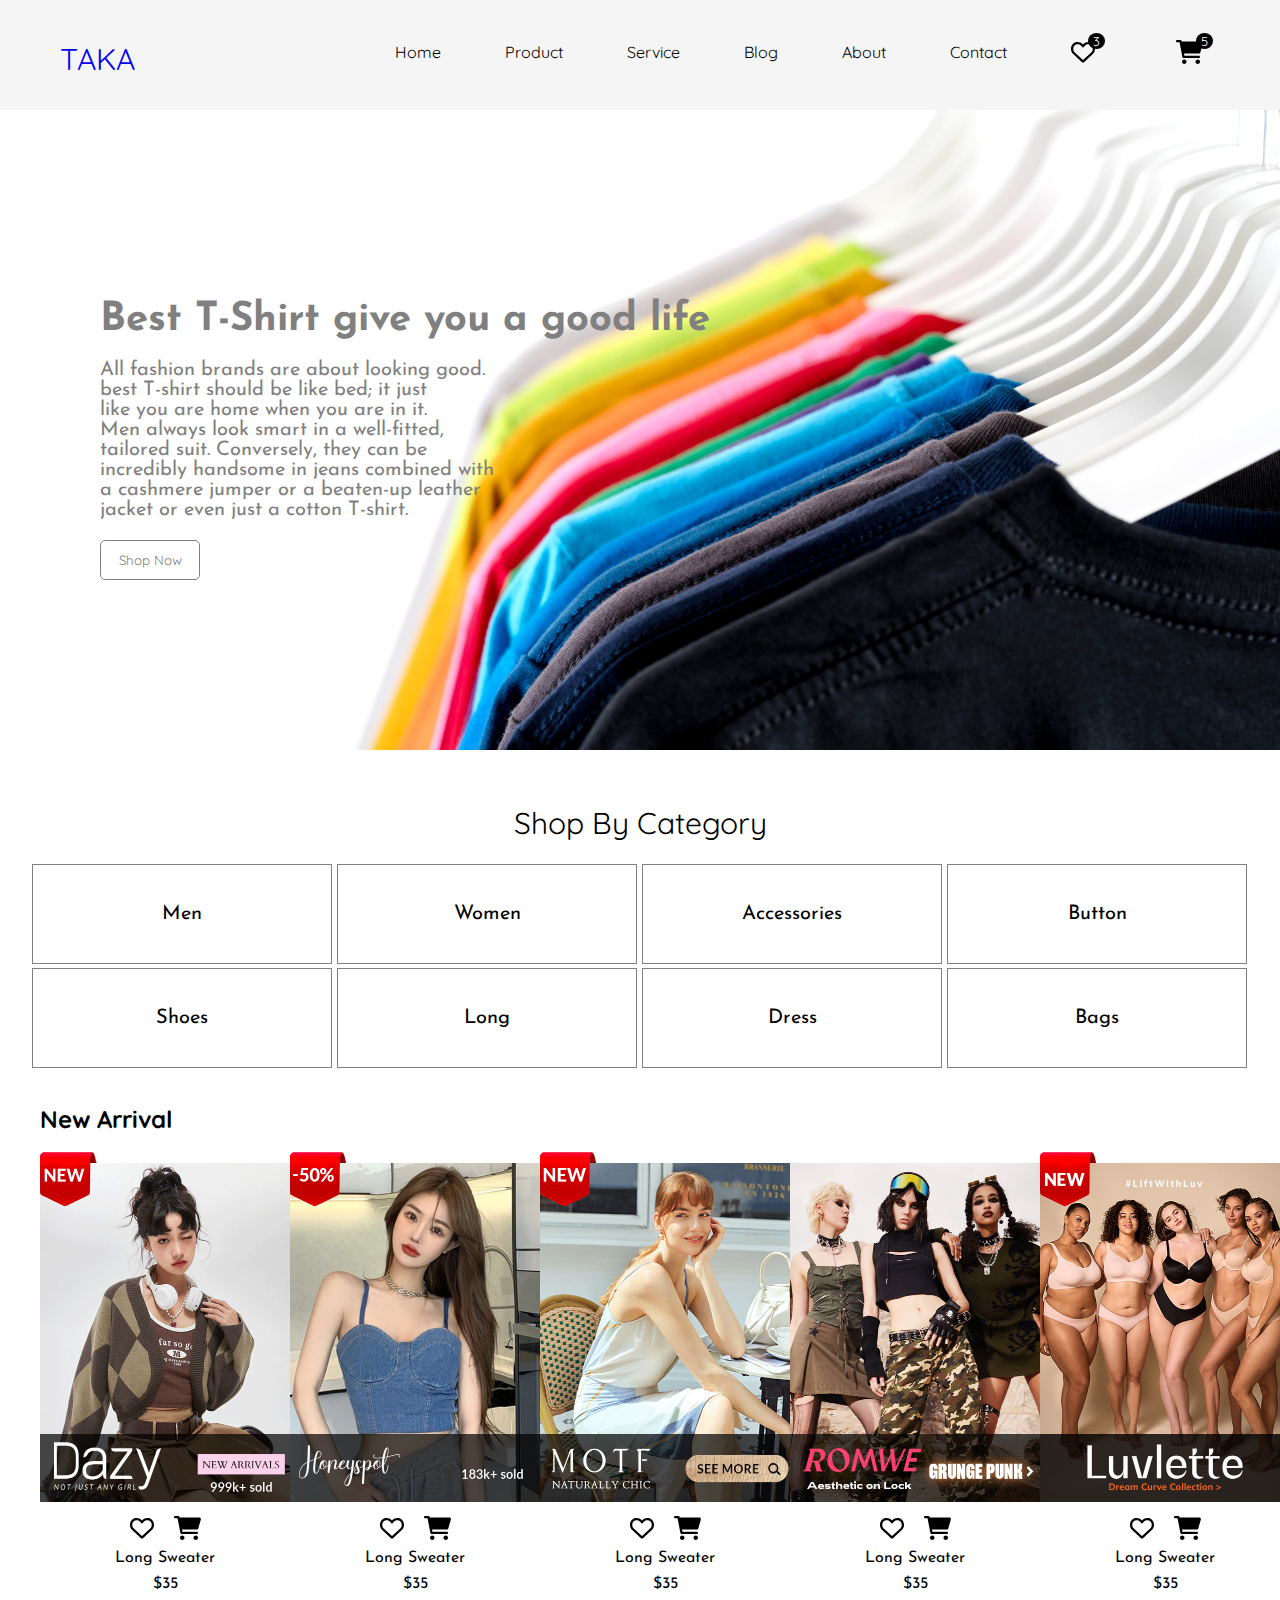
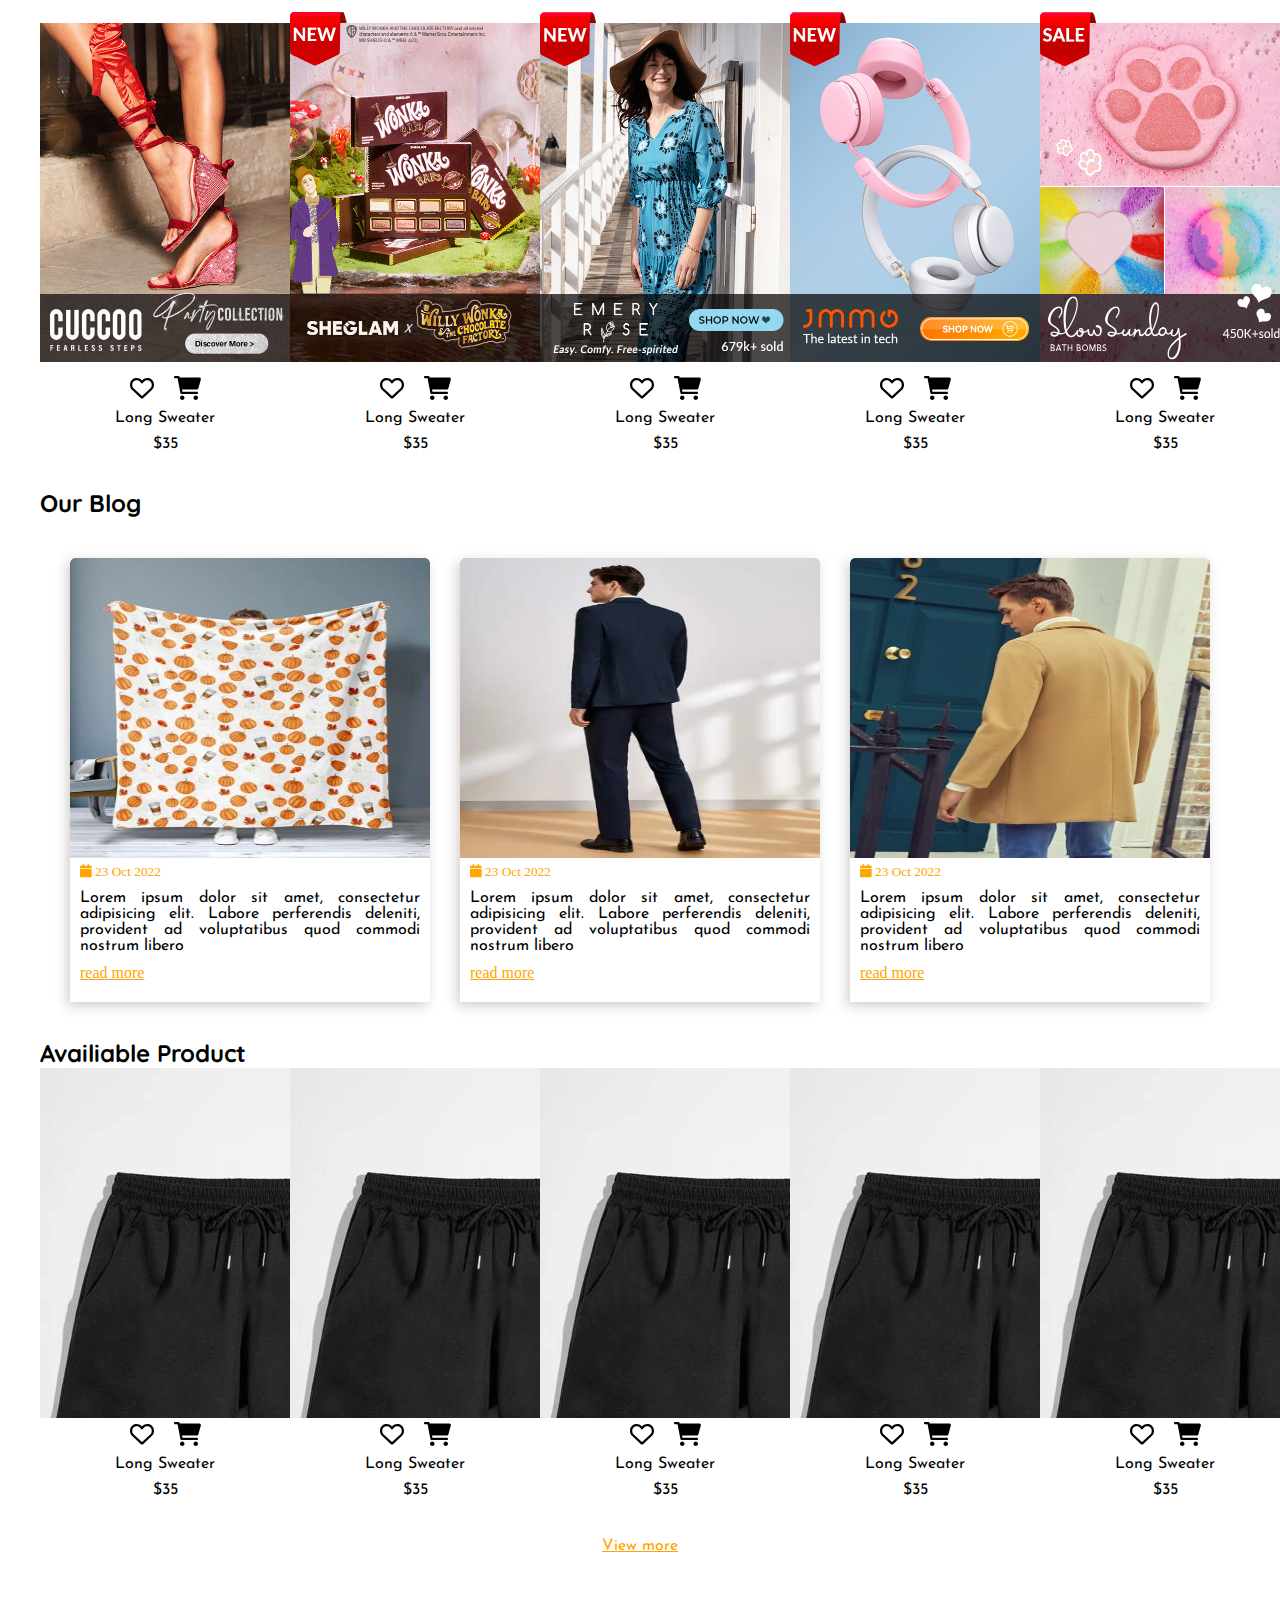
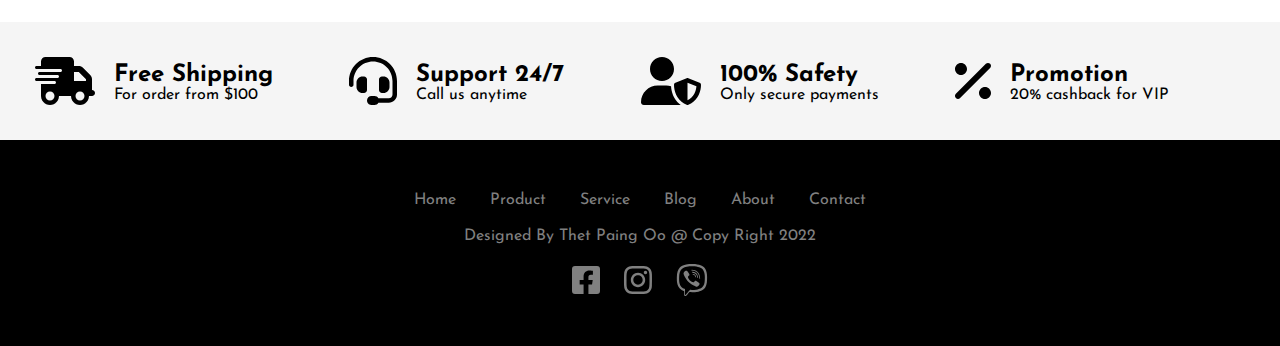
<file: index.html>
<!DOCTYPE html>
<html lang="en">
<head>
    <meta charset="UTF-8">
    <meta http-equiv="X-UA-Compatible" content="IE=edge">
    <meta name="viewport" content="width=device-width, initial-scale=1.0">
    <title>TAKA</title>
    <link rel="icon" href="images/A New Design - Made with PosterMyWall.png">
    <link rel="stylesheet" href="css/style.css">
    <link rel="stylesheet" href="fontawesome/css/all.min.css">
    <script src="fontawesome/js/all.min.js"></script>

    <link rel="preconnect" href="https://fonts.googleapis.com">
    <link rel="preconnect" href="https://fonts.gstatic.com" crossorigin>
    <link href="https://fonts.googleapis.com/css2?family=Quicksand:wght@300&display=swap" rel="stylesheet">
    <link href="https://fonts.googleapis.com/css2?family=Josefin+Sans:wght@100&display=swap" rel="stylesheet">
</head>
<body>
     <nav class="nav_bar">
        <div>
            <a href="index.html" class="logo">TAKA</a>
        </div>
        <ul>
            <li><a href="index.html"class="nav_item">Home</a></li>
            <li><a href="product.html"class="nav_item">Product</a></li>
            <li><a href="service.html"class="nav_item">Service</a></li>
            <li><a href="blog.html"class="nav_item">Blog</a></li>
            <li><a href="about.html"class="nav_item">About</a></li>
            <li><a href="contact.html"class="nav_item">Contact</a></li>
            <li><a href=""class="nav_item"><i class="fa-regular fa-heart fa-xl"></i><span class="icon_noti">3</span></a></li>
            <li><a href=""class="nav_item"><i class="fa-solid fa-cart-shopping fa-xl"></i><span class="icon_noti">5</span></a></li>
        </ul>
     </nav>

     <div>
        <img src="images/pexels-sorapong-chaipanya-4530799.jpg" alt="" class="bunner_img">
        <div class="bunner_text">
            <h1>Best T-Shirt give you a good life</h1><br>
            <p>All fashion brands are about looking good.<br> best T-shirt should be like bed; it just <br> like you are home when you are in it.
            <br>Men always look smart in a well-fitted,<br>tailored suit. Conversely, they can be <br>incredibly handsome in jeans combined with <br>a cashmere jumper or a beaten-up leather <br>jacket or even just a cotton T-shirt.
        </p><br>
        <button class="shop_now">Shop Now</button>
        </div>
     </div>
     <div>
        <p class="header">Shop By Category</p><br>
        <center class="category_center">
            <a href=""><button class="category">Men</button></a>
            <a href=""><button class="category">Women</button></a>
            <a href=""><button class="category">Accessories</button></a>
            <a href=""><button class="category">Button</button></a>
            <a href=""><button class="category">Shoes</button></a>
            <a href=""><button class="category">Long</button></a>
            <a href=""><button class="category">Dress</button></a>
            <a href=""><button class="category">Bags</button></a>
        </center>
     </div><br><br>
     <h2 class="new_arrival_header">New Arrival</h2><br>
     <div class="new_arrival">
        <div class="newarrivalimg">
            <a href="detail.html"><img src="images/pd1.gif" alt=""></a>
            <p><i class="fa-regular fa-heart fa-xl new_arrival_icon"></i><i class="fa-solid fa-cart-shopping fa-xl"></i></p>
            <p class="pd_name">Long Sweater</p>
            <p class="pd_price">$35</p>
        </div>
        <div class="newarrivalimg">
            <a href="detail.html"><img src="images/pd3.jpeg" alt=""></a>
            <p><i class="fa-regular fa-heart fa-xl new_arrival_icon"></i><i class="fa-solid fa-cart-shopping fa-xl"></i></p>
            <p class="pd_name">Long Sweater</p>
            <p class="pd_price">$35</p>
        </div>
        <div class="newarrivalimg">
            <a href="detail.html"><img src="images/pd4.gif" alt=""></a>
            <p><i class="fa-regular fa-heart fa-xl new_arrival_icon"></i><i class="fa-solid fa-cart-shopping fa-xl"></i></p>
            <p class="pd_name">Long Sweater</p>
            <p class="pd_price">$35</p>
        </div>
        <div class="newarrivalimg">
            <a href="detail.html"><img src="images/pd5.png" alt=""></a>
            <p><i class="fa-regular fa-heart fa-xl new_arrival_icon"></i><i class="fa-solid fa-cart-shopping fa-xl"></i></p>
            <p class="pd_name">Long Sweater</p>
            <p class="pd_price">$35</p>
        </div>
        <div class="newarrivalimg">
            <a href="detail.html"><img src="images/pd6.jpeg" alt=""></a>
            <p><i class="fa-regular fa-heart fa-xl new_arrival_icon"></i><i class="fa-solid fa-cart-shopping fa-xl"></i></p>
            <p class="pd_name">Long Sweater</p>
            <p class="pd_price">$35</p>
        </div>
        <div class="newarrivalimg">
            <a href="detail.html"><img src="images/pd7.gif" alt=""></a>
            <p><i class="fa-regular fa-heart fa-xl new_arrival_icon"></i><i class="fa-solid fa-cart-shopping fa-xl"></i></p>
            <p class="pd_name">Long Sweater</p>
            <p class="pd_price">$35</p>
        </div>
        <div class="newarrivalimg">
            <a href="detail.html"><img src="images/pd8.gif" alt=""></a>
            <p><i class="fa-regular fa-heart fa-xl new_arrival_icon"></i><i class="fa-solid fa-cart-shopping fa-xl"></i></p>
            <p class="pd_name">Long Sweater</p>
            <p class="pd_price">$35</p>
        </div>
        <div class="newarrivalimg">
            <a href="detail.html"><img src="images/pd9.gif" alt=""></a>
            <p><i class="fa-regular fa-heart fa-xl new_arrival_icon"></i><i class="fa-solid fa-cart-shopping fa-xl"></i></p>
            <p class="pd_name">Long Sweater</p>
            <p class="pd_price">$35</p>
        </div>
        <div class="newarrivalimg">
            <a href="detail.html"><img src="images/pd10.jpeg" alt=""></a>
            <p><i class="fa-regular fa-heart fa-xl new_arrival_icon"></i><i class="fa-solid fa-cart-shopping fa-xl"></i></p>
            <p class="pd_name">Long Sweater</p>
            <p class="pd_price">$35</p>
        </div>
        <div class="newarrivalimg">
            <a href="detail.html"><img src="images/pd11.jpeg" alt=""></a>
            <p><i class="fa-regular fa-heart fa-xl new_arrival_icon"></i><i class="fa-solid fa-cart-shopping fa-xl"></i></p>
            <p class="pd_name">Long Sweater</p>
            <p class="pd_price">$35</p>
        </div>
        
     </div>
     <br>
     <br>
     
     <h2 class="new_arrival_header">Our Blog</h2>
     <div class="blog">
        <div>
            <a href="" class="blog_img_zoom"><img src="images/ob1.webp" alt="" class="ob_img"></a>
            <small class="blog_date"><i class="fa-solid fa-calendar"></i> 23 Oct 2022</small>
            <p class="blog_text">Lorem ipsum dolor sit amet, consectetur adipisicing elit. Labore perferendis deleniti, provident ad voluptatibus quod commodi nostrum libero</p>
            <p>
                <a href="" class="readmore">read more</a>
            </p>
        </div>
        <div>
            <a href="" class="blog_img_zoom"><img src="images/ob2.webp" alt="" class="ob_img"></a>
            <small class="blog_date"><i class="fa-solid fa-calendar"></i> 23 Oct 2022</small>
            <p class="blog_text">Lorem ipsum dolor sit amet, consectetur adipisicing elit. Labore perferendis deleniti, provident ad voluptatibus quod commodi nostrum libero</p>
            <p>
                <a href="" class="readmore">read more</a>
            </p>
        </div>
        <div>
            <a href="" class="blog_img_zoom"><img src="images/ob3.webp" alt="" class="ob_img"></a>
            <small class="blog_date"><i class="fa-solid fa-calendar"></i> 23 Oct 2022</small>
            <p class="blog_text">Lorem ipsum dolor sit amet, consectetur adipisicing elit. Labore perferendis deleniti, provident ad voluptatibus quod commodi nostrum libero</p>
            <p>
                <a href="" class="readmore">read more</a>
            </p>
        </div>
     </div>
     <br><br>

     <h2 class="new_arrival_header">Availiable Product</h2>
     <div class="new_arrival">
        <div class="newarrivalimg">
            <a href="detail.html" class="available_image"></a>
            <p><i class="fa-regular fa-heart fa-xl new_arrival_icon"></i><i class="fa-solid fa-cart-shopping fa-xl"></i></p>
            <p class="pd_name">Long Sweater</p>
            <p class="pd_price">$35</p>
        </div>
        <div class="newarrivalimg">
            <a href="detail.html" class="available_image"></a>
            <p><i class="fa-regular fa-heart fa-xl new_arrival_icon"></i><i class="fa-solid fa-cart-shopping fa-xl"></i></p>
            <p class="pd_name">Long Sweater</p>
            <p class="pd_price">$35</p>
        </div>
        <div class="newarrivalimg">
            <a href="detail.html" class="available_image"></a>
            <p><i class="fa-regular fa-heart fa-xl new_arrival_icon"></i><i class="fa-solid fa-cart-shopping fa-xl"></i></p>
            <p class="pd_name">Long Sweater</p>
            <p class="pd_price">$35</p>
        </div>
        <div class="newarrivalimg">
            <a href="detail.html" class="available_image"></a>
            <p><i class="fa-regular fa-heart fa-xl new_arrival_icon"></i><i class="fa-solid fa-cart-shopping fa-xl"></i></p>
            <p class="pd_name">Long Sweater</p>
            <p class="pd_price">$35</p>
        </div>
        <div class="newarrivalimg">
            <a href="detail.html" class="available_image"></a>
            <p><i class="fa-regular fa-heart fa-xl new_arrival_icon"></i><i class="fa-solid fa-cart-shopping fa-xl"></i></p>
            <p class="pd_name">Long Sweater</p>
            <p class="pd_price">$35</p>
        </div><br>
     </div>
     <div style="text-align: center;">
        <a href="" class="view_more">View more</a>
     </div><br>

     <div class="support">
        <div>
            <i class="fa-solid fa-truck-fast fa-3x"></i>
            <p><b>Free Shipping</b><br> For order from $100</p>
        </div>
        <div>
            <i class="fa-solid fa-headset fa-3x"></i>
            <p><b>Support 24/7</b><br> Call us anytime</p>
        </div>
        <div>
            <i class="fa-solid fa-user-shield fa-3x"></i>
            <p><b>100% Safety</b><br> Only secure payments</p>
        </div>
        <div>
            <i class="fa-solid fa-percent fa-3x"></i>
            <p><b>Promotion</b><br> 20% cashback for VIP</p>
        </div>
     </div>
     <footer class="footer">
        <center>
            <a href="" class="footer_nav">Home</a>
            <a href="" class="footer_nav">Product</a>
            <a href="" class="footer_nav">Service</a>
            <a href="" class="footer_nav">Blog</a>
            <a href="" class="footer_nav">About</a>
            <a href="" class="footer_nav">Contact</a>
            <p class="designed_by">Designed By Thet Paing Oo @ Copy Right 2022</p>
            <a href="" class="footer_icon"><i class="fa-brands fa-square-facebook fa-2x"></i></a>
            <a href="" class="footer_icon"><i class="fa-brands fa-instagram fa-2x"></i></a>
            <a href="" class="footer_icon"><i class="fa-brands fa-viber fa-2x"></i></a>
         </center>
     </footer>
    
</body>
</html>
</file>
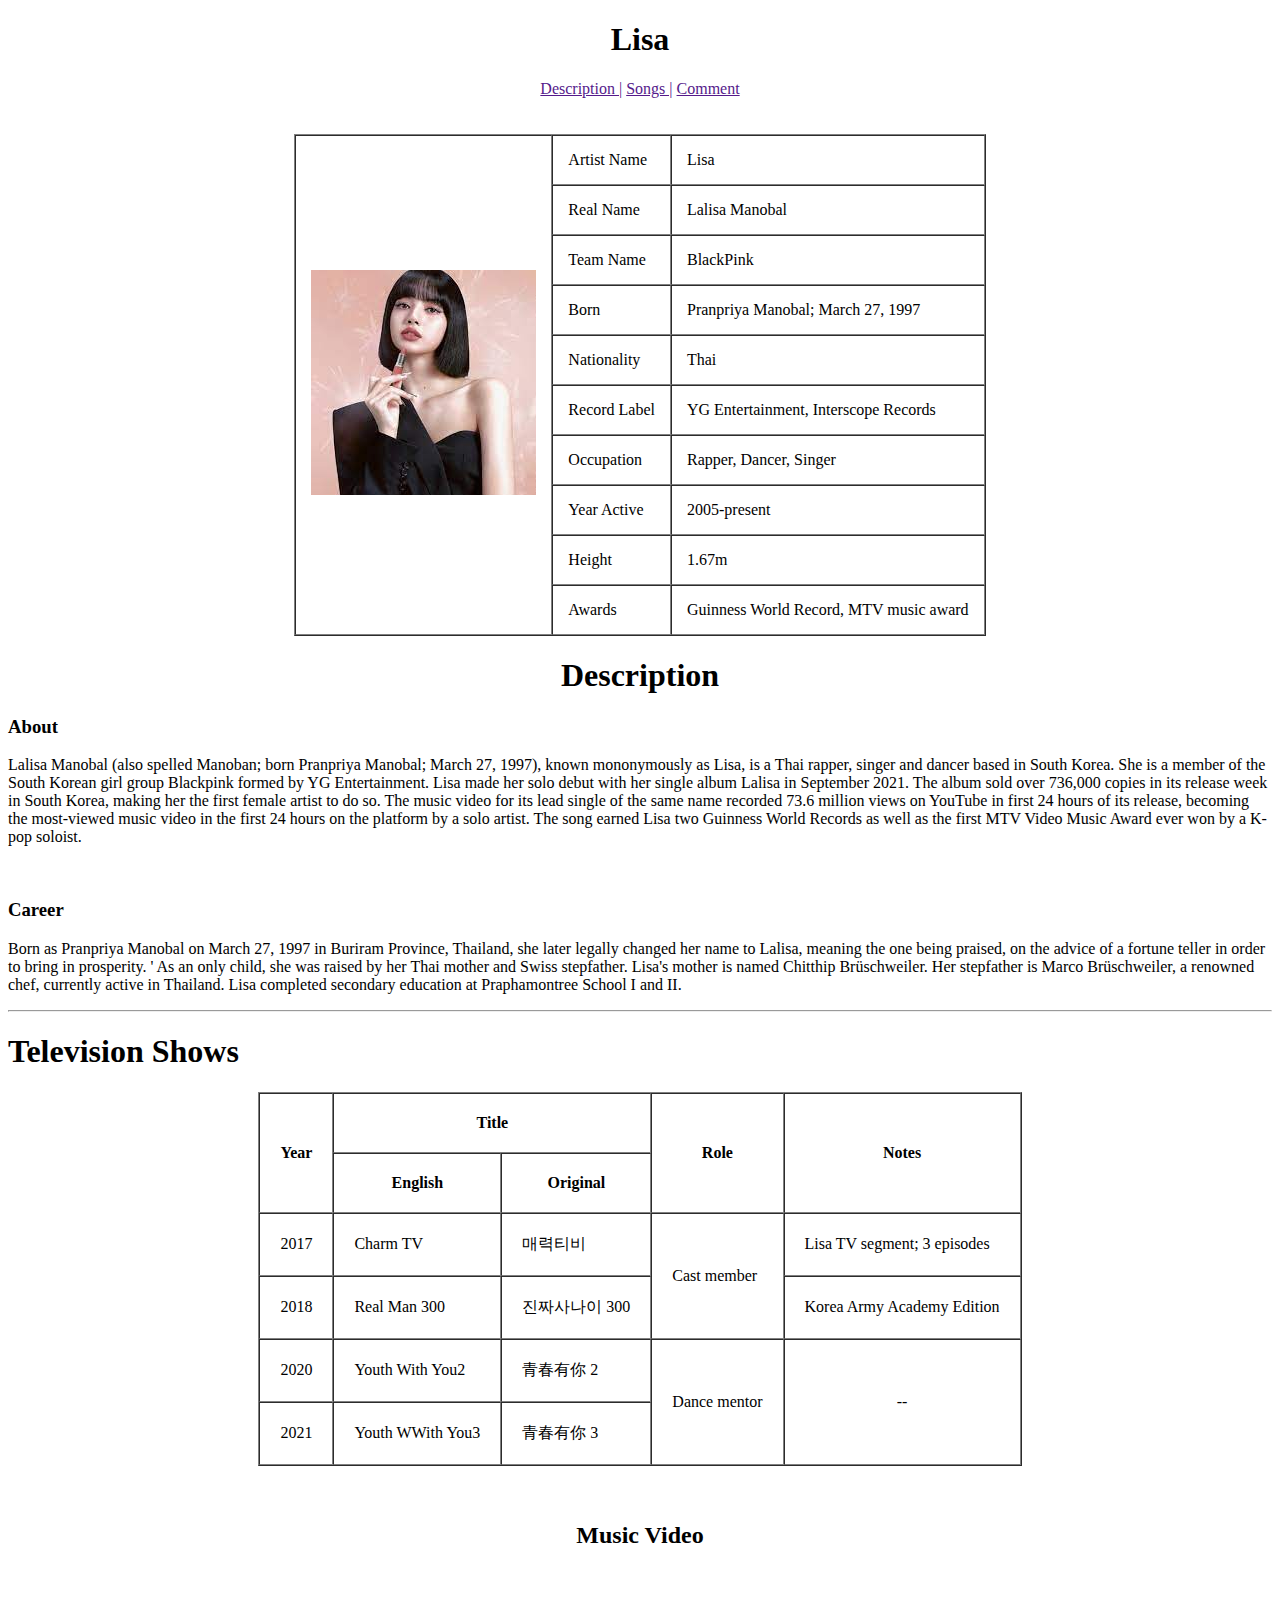
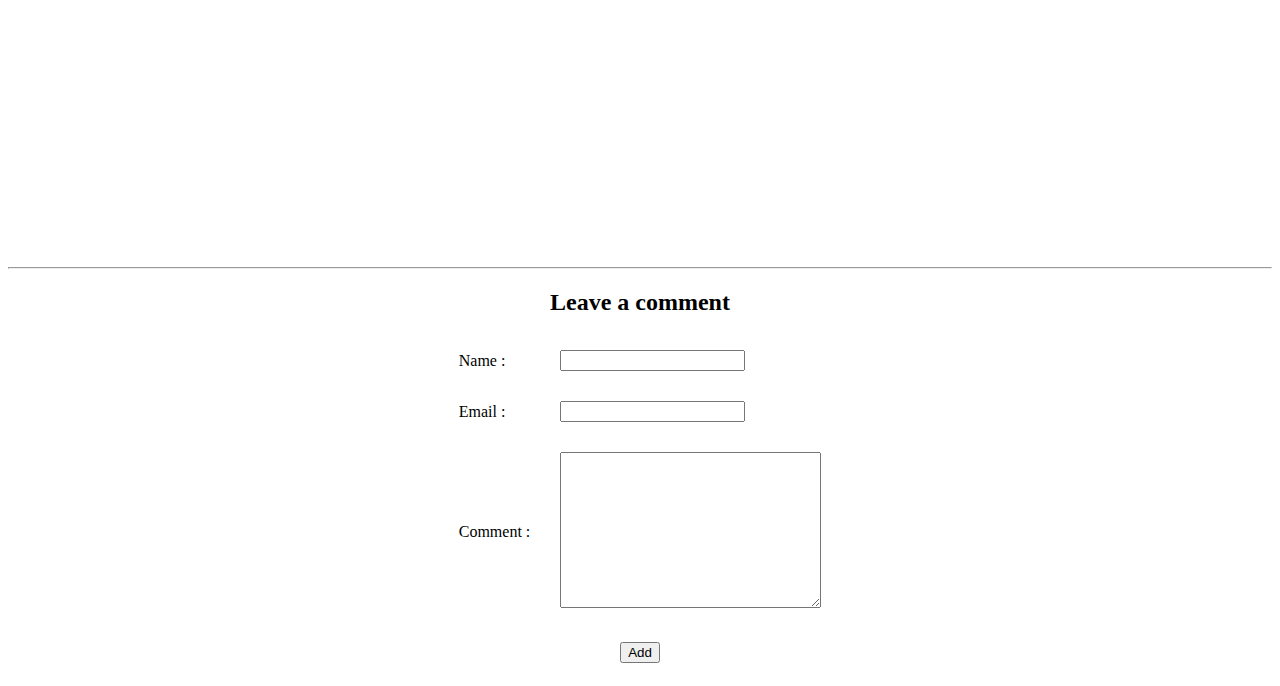
<file: IDOL/index.html>
<!DOCTYPE html>
<html lang="en">
<head>
    <meta charset="UTF-8">
    <meta http-equiv="X-UA-Compatible" content="IE=edge">
    <meta name="viewport" content="width=device-width, initial-scale=1.0">
    <title>Document</title>
</head>
<body>
    <h1 align="center">Lisa</h1>
    <div align="center">
        <a href="">Description |</a>
        <a href="">Songs |</a>
        <a href="">Comment</a>
    </div><br><br>
    <div>
        <table border="1" cellspacing="0" cellpadding="15" align="center">
            <tr>
                <td rowspan="10"><img src="image/lisa1.jpeg" alt=""></td>
                <td>Artist Name</td>
                <td>Lisa</td>
            </tr>
            <tr>
                <td>Real Name</td>
                <td>Lalisa Manobal</td>
            </tr>
            <tr>
                <td>Team Name</td>
                <td>BlackPink</td>
            </tr>
            <tr>
                <td>Born</td>
                <td>Pranpriya Manobal; March 27, 1997</td>
            </tr>
            <tr>
                <td>Nationality</td>
                <td>Thai</td>
            </tr>
            <tr>
                <td>Record Label</td>
                <td>YG Entertainment, Interscope Records</td>
            </tr>
            <tr>
                <td>Occupation</td>
                <td>Rapper, Dancer, Singer</td>
            </tr>
            <tr>
                <td>Year Active</td>
                <td>2005-present</td>
            </tr>
            <tr>
                <td>Height</td>
                <td>1.67m</td>
            </tr>
            <tr>
                <td>Awards</td>
                <td>Guinness World Record, MTV music award</td>
            </tr>
        </table>
    </div>

    <h1 align="center">Description</h1>
    <div>
        <h3>About</h3>
        <p align="left">Lalisa Manobal (also spelled Manoban; born Pranpriya Manobal;
            March 27, 1997), known mononymously as Lisa, is a Thai rapper, singer
             and dancer based in South Korea. She is a member of the South Korean 
             girl group Blackpink formed by YG Entertainment.
           Lisa made her solo debut with her single album Lalisa in September 2021.
            The album sold over 736,000 copies in its release week in South Korea, making 
            her the first female artist to do so. The music video for its lead single of the 
            same name recorded 73.6 million views on YouTube in first 24 hours of its release, 
            becoming the most-viewed music video in the first 24 hours on the platform by a solo 
            artist. The song earned Lisa two Guinness World Records as well as the first MTV Video 
            Music Award ever won by a K-pop soloist.</p><br>

        <h3>Career</h3>
        <p>Born as Pranpriya Manobal on March 27, 1997 in Buriram Province, Thailand, 
            she later legally changed her name to Lalisa, meaning the one being praised,
             on the advice of a fortune teller in order to bring in prosperity.
             ' As an only child, she was raised by her Thai mother and Swiss stepfather.
              Lisa's mother is named Chitthip Brüschweiler. Her stepfather is Marco Brüschweiler, 
              a renowned chef, currently active in Thailand. Lisa completed secondary education
               at Praphamontree School I and II.</p>
    </div>
    <hr>
    
     <h1>Television Shows</h1>
     <div>
        <table border="1" cellspacing="0" cellpadding="20" align="center">
            <tr>
                <th rowspan="2">Year</th>
                <th colspan="2">Title</th>
                <th rowspan="2">Role</th>
                <th rowspan="2">Notes</th>
            </tr>
            <tr>
                <th>English</th>
                <th>Original</th>
            </tr>
            <tr>
                <td>2017</td>
                <td>Charm TV</td>
                <td>매력티비</td>
                <td rowspan="2">Cast member</td>
                <td>Lisa TV segment; 3 episodes</td>
            </tr>
            <tr>
                <td>2018</td>
                <td>Real Man 300</td>
                <td>진짜사나이 300</td>
                <td>Korea Army Academy Edition</td>
            </tr>
            <tr>
                <td>2020</td>
                <td>Youth With You2</td>
                <td>青春有你 2</td>
                <td rowspan="2">Dance mentor</td>
                <td style="text-align: center;" rowspan="2">--</td>
            </tr>
            <tr>
                <td>2021</td>
                <td>Youth WWith You3</td>
                <td>青春有你 3</td>
            </tr>
        </table>
     </div><br><br>

     <h2 align="center">Music Video</h2><br>
     <div align="center">
        <iframe width="400" height="250" src="https://www.youtube.com/embed/CuCM4DmDaqw" title="YouTube video player" frameborder="0" allow="accelerometer; autoplay; clipboard-write; encrypted-media; gyroscope; picture-in-picture" allowfullscreen></iframe>

        <iframe width="400" height="250" src="https://www.youtube.com/embed/YdfjfPSPYHg" title="YouTube video player" frameborder="0" allow="accelerometer; autoplay; clipboard-write; encrypted-media; gyroscope; picture-in-picture" allowfullscreen></iframe>


        <iframe width="400" height="250" src="https://www.youtube.com/embed/OHsmWd7-Flg" title="YouTube video player" frameborder="0" allow="accelerometer; autoplay; clipboard-write; encrypted-media; gyroscope; picture-in-picture" allowfullscreen></iframe>
     </div><br>
     <hr>

     <div align="center">
        <h2>Leave a comment</h2>

        <table cellspacing="0" cellpadding="15">
            <tr>
                <td><label for="name">Name : </label></td>
                <td> <input type="text" name="cus_name" id="name"></td>
            </tr>
            <tr>
                <td><label for="email">Email : </label></td>
                <td> <input type="email" name="cus_email" id="email"></td>
            </tr>
            <tr>
                <td><label for="comment">Comment :</label></td>
                <td> <textarea name="comment" id="comment" cols="30" rows="10"></textarea></td>
            </tr>
            <tr align="center">
                <td colspan="2"><button type="submit">Add</button></td>
            </tr>
        </table>
     </div>
</body>
</html>
</file>
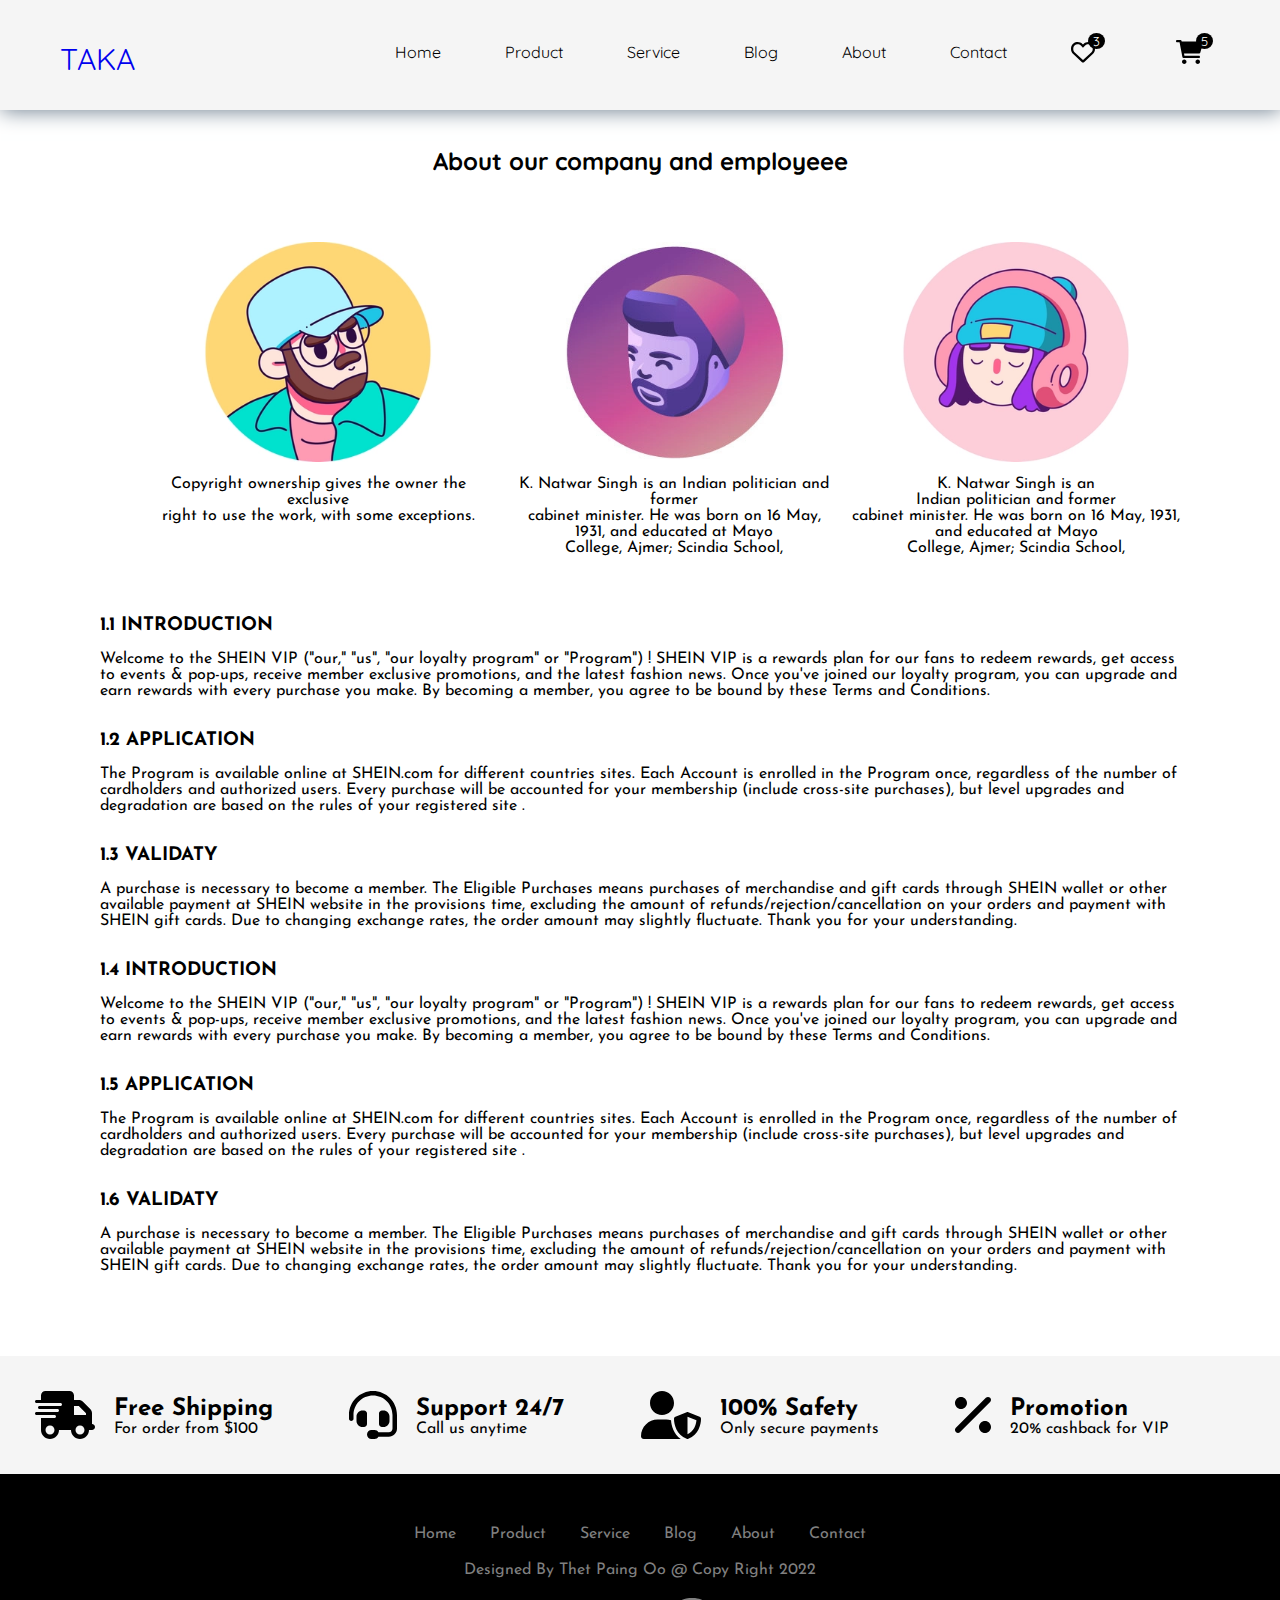
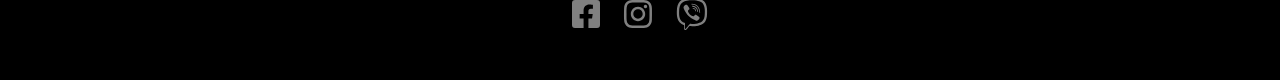
<file: about.html>
<!DOCTYPE html>
<html lang="en">
<head>
    <meta charset="UTF-8">
    <meta http-equiv="X-UA-Compatible" content="IE=edge">
    <meta name="viewport" content="width=device-width, initial-scale=1.0">
    <title>About</title>
    <link rel="icon" href="images/A New Design - Made with PosterMyWall.png">
    <link rel="stylesheet" href="css/style.css">
    <link rel="stylesheet" href="fontawesome/css/all.min.css">
    <script src="fontawesome/js/all.min.js"></script>

    <link rel="preconnect" href="https://fonts.googleapis.com">
    <link rel="preconnect" href="https://fonts.gstatic.com" crossorigin>
    <link href="https://fonts.googleapis.com/css2?family=Quicksand:wght@300&display=swap" rel="stylesheet">
    <link href="https://fonts.googleapis.com/css2?family=Josefin+Sans:wght@100&display=swap" rel="stylesheet">
</head>
<body>
     <nav class="nav_bar">
        <div>
            <a href="index.html" class="logo">TAKA</a>
        </div>
        <ul>
            <li><a href="index.html"class="nav_item">Home</a></li>
            <li><a href="product.html"class="nav_item">Product</a></li>
            <li><a href="service.html"class="nav_item">Service</a></li>
            <li><a href="blog.html"class="nav_item">Blog</a></li>
            <li><a href="about.html"class="nav_item">About</a></li>
            <li><a href="contact.html"class="nav_item">Contact</a></li>
            <li><a href=""class="nav_item"><i class="fa-regular fa-heart fa-xl"></i><span class="icon_noti">3</span></a></li>
            <li><a href=""class="nav_item"><i class="fa-solid fa-cart-shopping fa-xl"></i><span class="icon_noti">5</span></a></li>
        </ul>
     </nav>
     <br><br>
     <center><h2 class="aboutheadertext">About our company and employeee</h2></center><br><br>

     <div class="abouttext">
        <div class="myproduct">
            <div>
                <a href="detail.html"><img src="images/profile1.webp" alt="" class="about_image" ></a>
                <p class="pd_name">Copyright ownership gives the owner the exclusive <br> right to use the work, with some exceptions.</p>
            </div>
            <div>
                <a href="detail.html"><img src="images/profile2.webp" alt="" class="about_image"></a>
                <p class="pd_name">K. Natwar Singh is an Indian politician and former <br> cabinet minister. He was born on 16 May, <br>1931, and educated at Mayo<br> College, Ajmer; Scindia School, </p>
            </div>
            <div>
                <a href="detail.html"><img src="images/profile3.webp" alt="" class="about_image"></a>
                <p class="pd_name">K. Natwar Singh is an<br> Indian politician and former <br> cabinet minister. He was born on 16 May, 1931, <br>and educated at Mayo<br> College, Ajmer; Scindia School, </p>
            </div>
         </div>
        <h3><b>1.1 INTRODUCTION</b></h3><br>
        <p>Welcome to the SHEIN VIP ("our," "us", "our loyalty program" or "Program") ! SHEIN VIP is a rewards plan for our fans to redeem rewards, get access to events & pop-ups, receive member exclusive promotions, and the latest fashion news. Once you've joined our loyalty program, you can upgrade and earn rewards with every purchase you make. By becoming a member, you agree to be bound by these Terms and Conditions.</p><br>
        <br>
        <h3>1.2 APPLICATION</h3><br>
        <p>The Program is available online at SHEIN.com for different countries sites. Each Account is enrolled in the Program once, regardless of the number of cardholders and authorized users. Every purchase will be accounted for your membership (include cross-site purchases), but level upgrades and degradation are based on the rules of your registered site .</p>
        <br><br>
        <h3>1.3 VALIDATY</h3><br>
        <p>A purchase is necessary to become a member. The Eligible Purchases means purchases of merchandise and gift cards through SHEIN wallet or other available payment at SHEIN website in the provisions time, excluding the amount of refunds/rejection/cancellation on your orders and payment with SHEIN gift cards.
            Due to changing exchange rates, the order amount may slightly fluctuate. Thank you for your understanding.</p>
        <br><br>
        <h3>1.4 INTRODUCTION</h3><br>
        <p>Welcome to the SHEIN VIP ("our," "us", "our loyalty program" or "Program") ! SHEIN VIP is a rewards plan for our fans to redeem rewards, get access to events & pop-ups, receive member exclusive promotions, and the latest fashion news. Once you've joined our loyalty program, you can upgrade and earn rewards with every purchase you make. By becoming a member, you agree to be bound by these Terms and Conditions.</p><br>
        <br>
        <h3>1.5 APPLICATION</h3><br>
        <p>The Program is available online at SHEIN.com for different countries sites. Each Account is enrolled in the Program once, regardless of the number of cardholders and authorized users. Every purchase will be accounted for your membership (include cross-site purchases), but level upgrades and degradation are based on the rules of your registered site .</p>
        <br><br>
        <h3>1.6 VALIDATY</h3><br>
        <p>A purchase is necessary to become a member. The Eligible Purchases means purchases of merchandise and gift cards through SHEIN wallet or other available payment at SHEIN website in the provisions time, excluding the amount of refunds/rejection/cancellation on your orders and payment with SHEIN gift cards.
            Due to changing exchange rates, the order amount may slightly fluctuate. Thank you for your understanding.</p>
        <br><br>

        
    </div>

     <div class="support">
        <div>
            <i class="fa-solid fa-truck-fast fa-3x"></i>
            <p><b>Free Shipping</b><br> For order from $100</p>
        </div>
        <div>
            <i class="fa-solid fa-headset fa-3x"></i>
            <p><b>Support 24/7</b><br> Call us anytime</p>
        </div>
        <div>
            <i class="fa-solid fa-user-shield fa-3x"></i>
            <p><b>100% Safety</b><br> Only secure payments</p>
        </div>
        <div>
            <i class="fa-solid fa-percent fa-3x"></i>
            <p><b>Promotion</b><br> 20% cashback for VIP</p>
        </div>
     </div>
     <footer class="footer">
        <center>
            <a href="" class="footer_nav">Home</a>
            <a href="" class="footer_nav">Product</a>
            <a href="" class="footer_nav">Service</a>
            <a href="" class="footer_nav">Blog</a>
            <a href="" class="footer_nav">About</a>
            <a href="" class="footer_nav">Contact</a>
            <p class="designed_by">Designed By Thet Paing Oo @ Copy Right 2022</p>
            <a href="" class="footer_icon"><i class="fa-brands fa-square-facebook fa-2x"></i></a>
            <a href="" class="footer_icon"><i class="fa-brands fa-instagram fa-2x"></i></a>
            <a href="" class="footer_icon"><i class="fa-brands fa-viber fa-2x"></i></a>
         </center>
     </footer>
    
</body>
</html>
</file>
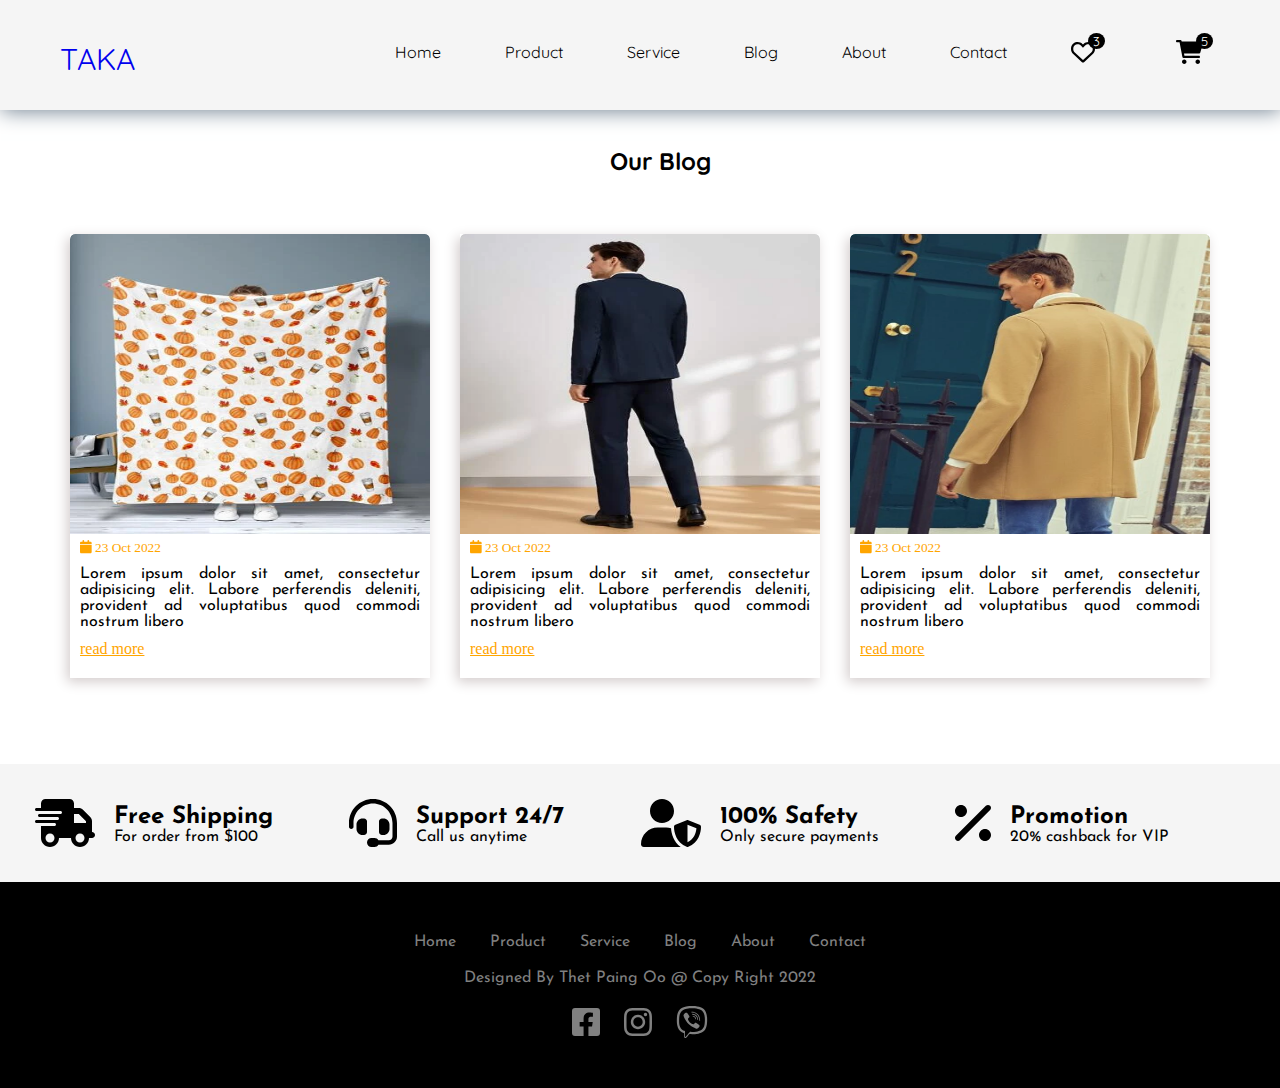
<file: blog.html>
<!DOCTYPE html>
<html lang="en">
<head>
    <meta charset="UTF-8">
    <meta http-equiv="X-UA-Compatible" content="IE=edge">
    <meta name="viewport" content="width=device-width, initial-scale=1.0">
    <title>Blog</title>
    <link rel="icon" href="images/A New Design - Made with PosterMyWall.png">
    <link rel="stylesheet" href="css/style.css">
    <link rel="stylesheet" href="fontawesome/css/all.min.css">
    <script src="fontawesome/js/all.min.js"></script>

    <link rel="preconnect" href="https://fonts.googleapis.com">
    <link rel="preconnect" href="https://fonts.gstatic.com" crossorigin>
    <link href="https://fonts.googleapis.com/css2?family=Quicksand:wght@300&display=swap" rel="stylesheet">
    <link href="https://fonts.googleapis.com/css2?family=Josefin+Sans:wght@100&display=swap" rel="stylesheet">
</head>
<body>
     <nav class="nav_bar">
        <div>
            <a href="index.html" class="logo">TAKA</a>
        </div>
        <ul>
            <li><a href="index.html"class="nav_item">Home</a></li>
            <li><a href="product.html"class="nav_item">Product</a></li>
            <li><a href="service.html"class="nav_item">Service</a></li>
            <li><a href="blog.html"class="nav_item">Blog</a></li>
            <li><a href="about.html"class="nav_item">About</a></li>
            <li><a href="contact.html"class="nav_item">Contact</a></li>
            <li><a href=""class="nav_item"><i class="fa-regular fa-heart fa-xl"></i><span class="icon_noti">3</span></a></li>
            <li><a href=""class="nav_item"><i class="fa-solid fa-cart-shopping fa-xl"></i><span class="icon_noti">5</span></a></li>
        </ul>
     </nav><br><br>

     <center><h2 class="new_arrival_header">Our Blog</h2></center><br>
     <div class="blog">
        <div>
            <a href="" class="blog_img_zoom"><img src="images/ob1.webp" alt="" class="ob_img"></a>
            <small class="blog_date"><i class="fa-solid fa-calendar"></i> 23 Oct 2022</small>
            <p class="blog_text">Lorem ipsum dolor sit amet, consectetur adipisicing elit. Labore perferendis deleniti, provident ad voluptatibus quod commodi nostrum libero</p>
            <p>
                <a href="" class="readmore">read more</a>
            </p>
        </div>
        <div>
            <a href="" class="blog_img_zoom"><img src="images/ob2.webp" alt="" class="ob_img"></a>
            <small class="blog_date"><i class="fa-solid fa-calendar"></i> 23 Oct 2022</small>
            <p class="blog_text">Lorem ipsum dolor sit amet, consectetur adipisicing elit. Labore perferendis deleniti, provident ad voluptatibus quod commodi nostrum libero</p>
            <p>
                <a href="" class="readmore">read more</a>
            </p>
        </div>
        <div>
            <a href="" class="blog_img_zoom"><img src="images/ob3.webp" alt="" class="ob_img"></a>
            <small class="blog_date"><i class="fa-solid fa-calendar"></i> 23 Oct 2022</small>
            <p class="blog_text">Lorem ipsum dolor sit amet, consectetur adipisicing elit. Labore perferendis deleniti, provident ad voluptatibus quod commodi nostrum libero</p>
            <p>
                <a href="" class="readmore">read more</a>
            </p>
        </div>
     </div>
     <br><br>

     <div class="support">
        <div>
            <i class="fa-solid fa-truck-fast fa-3x"></i>
            <p><b>Free Shipping</b><br> For order from $100</p>
        </div>
        <div>
            <i class="fa-solid fa-headset fa-3x"></i>
            <p><b>Support 24/7</b><br> Call us anytime</p>
        </div>
        <div>
            <i class="fa-solid fa-user-shield fa-3x"></i>
            <p><b>100% Safety</b><br> Only secure payments</p>
        </div>
        <div>
            <i class="fa-solid fa-percent fa-3x"></i>
            <p><b>Promotion</b><br> 20% cashback for VIP</p>
        </div>
     </div>
     <footer class="footer">
        <center>
            <a href="" class="footer_nav">Home</a>
            <a href="" class="footer_nav">Product</a>
            <a href="" class="footer_nav">Service</a>
            <a href="" class="footer_nav">Blog</a>
            <a href="" class="footer_nav">About</a>
            <a href="" class="footer_nav">Contact</a>
            <p class="designed_by">Designed By Thet Paing Oo @ Copy Right 2022</p>
            <a href="" class="footer_icon"><i class="fa-brands fa-square-facebook fa-2x"></i></a>
            <a href="" class="footer_icon"><i class="fa-brands fa-instagram fa-2x"></i></a>
            <a href="" class="footer_icon"><i class="fa-brands fa-viber fa-2x"></i></a>
         </center>
     </footer>
    
</body>
</html>
</file>
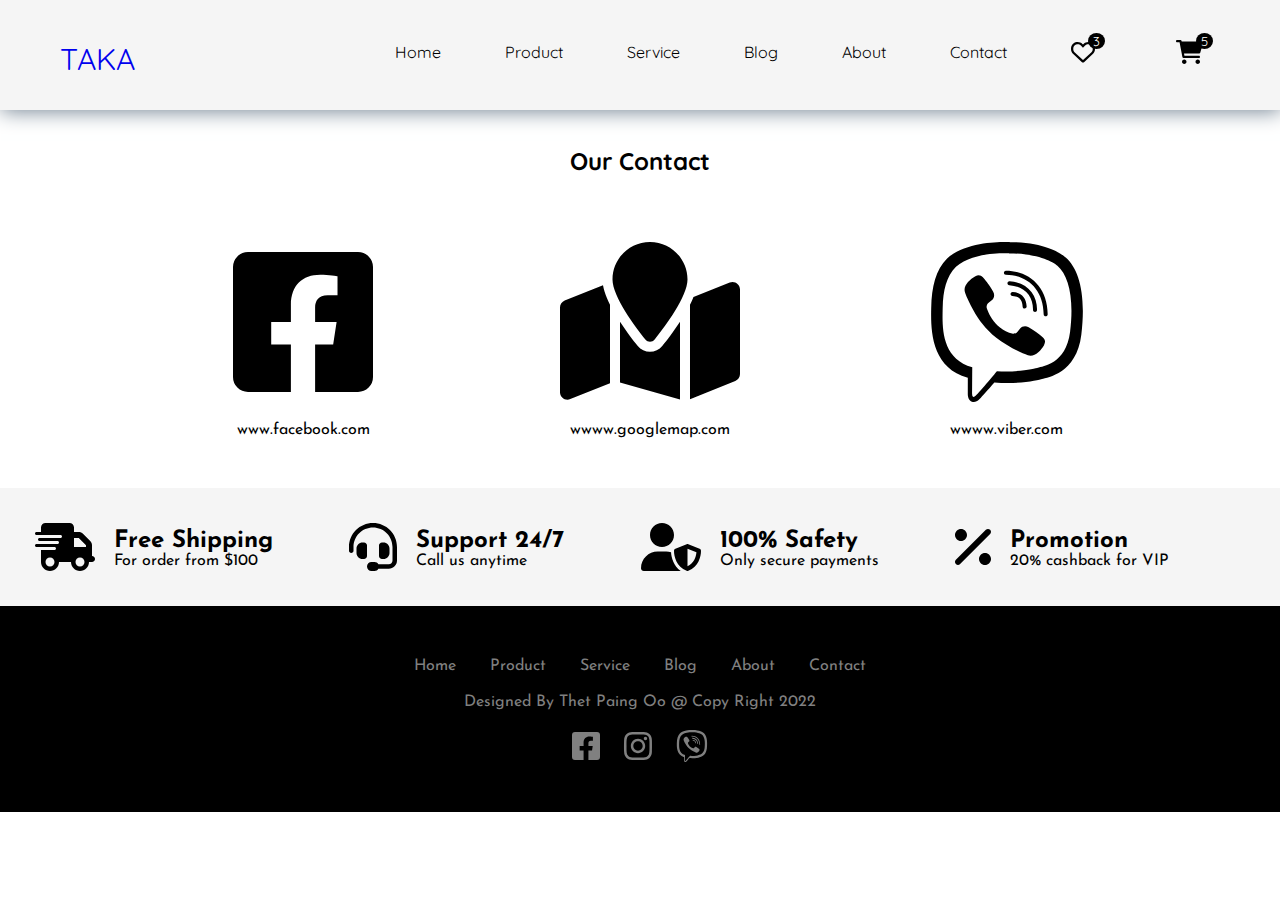
<file: contact.html>
<!DOCTYPE html>
<html lang="en">
<head>
    <meta charset="UTF-8">
    <meta http-equiv="X-UA-Compatible" content="IE=edge">
    <meta name="viewport" content="width=device-width, initial-scale=1.0">
    <title>Contact</title>
    <link rel="icon" href="images/A New Design - Made with PosterMyWall.png">
    <link rel="stylesheet" href="css/style.css">
    <link rel="stylesheet" href="fontawesome/css/all.min.css">
    <script src="fontawesome/js/all.min.js"></script>

    <link rel="preconnect" href="https://fonts.googleapis.com">
    <link rel="preconnect" href="https://fonts.gstatic.com" crossorigin>
    <link href="https://fonts.googleapis.com/css2?family=Quicksand:wght@300&display=swap" rel="stylesheet">
    <link href="https://fonts.googleapis.com/css2?family=Josefin+Sans:wght@100&display=swap" rel="stylesheet">
</head>
<body>
     <nav class="nav_bar">
        <div>
            <a href="index.html" class="logo">TAKA</a>
        </div>
        <ul>
            <li><a href="index.html"class="nav_item">Home</a></li>
            <li><a href="product.html"class="nav_item">Product</a></li>
            <li><a href="service.html"class="nav_item">Service</a></li>
            <li><a href="blog.html"class="nav_item">Blog</a></li>
            <li><a href="about.html"class="nav_item">About</a></li>
            <li><a href="contact.html"class="nav_item">Contact</a></li>
            <li><a href=""class="nav_item"><i class="fa-regular fa-heart fa-xl"></i><span class="icon_noti">3</span></a></li>
            <li><a href=""class="nav_item"><i class="fa-solid fa-cart-shopping fa-xl"></i><span class="icon_noti">5</span></a></li>
        </ul>
     </nav><br><br>

     <center><h2 class="aboutheadertext">Our Contact</h2></center><br><br>

     <div class="abouttext">
        <div class="contactlist">
            <div>
                <i class="fa-brands fa-square-facebook fa-10x"></i><br>
                <p class="contact_img">www.facebook.com</p>
            </div>
            <div>
                <i class="fa-solid fa-map-location fa-10x"></i><br>
                <p class="contact_img">wwww.googlemap.com</p>
            </div>
            <div>
                <i class="fa-brands fa-viber fa-10x"></i><br>
                <p class="contact_img">wwww.viber.com</p>
            </div>
         </div>    
    </div>

     <div class="support">
        <div>
            <i class="fa-solid fa-truck-fast fa-3x"></i>
            <p><b>Free Shipping</b><br> For order from $100</p>
        </div>
        <div>
            <i class="fa-solid fa-headset fa-3x"></i>
            <p><b>Support 24/7</b><br> Call us anytime</p>
        </div>
        <div>
            <i class="fa-solid fa-user-shield fa-3x"></i>
            <p><b>100% Safety</b><br> Only secure payments</p>
        </div>
        <div>
            <i class="fa-solid fa-percent fa-3x"></i>
            <p><b>Promotion</b><br> 20% cashback for VIP</p>
        </div>
     </div>
     <footer class="footer">
        <center>
            <a href="" class="footer_nav">Home</a>
            <a href="" class="footer_nav">Product</a>
            <a href="" class="footer_nav">Service</a>
            <a href="" class="footer_nav">Blog</a>
            <a href="" class="footer_nav">About</a>
            <a href="" class="footer_nav">Contact</a>
            <p class="designed_by">Designed By Thet Paing Oo @ Copy Right 2022</p>
            <a href="" class="footer_icon"><i class="fa-brands fa-square-facebook fa-2x"></i></a>
            <a href="" class="footer_icon"><i class="fa-brands fa-instagram fa-2x"></i></a>
            <a href="" class="footer_icon"><i class="fa-brands fa-viber fa-2x"></i></a>
         </center>
     </footer>
    
</body>
</html>
</file>
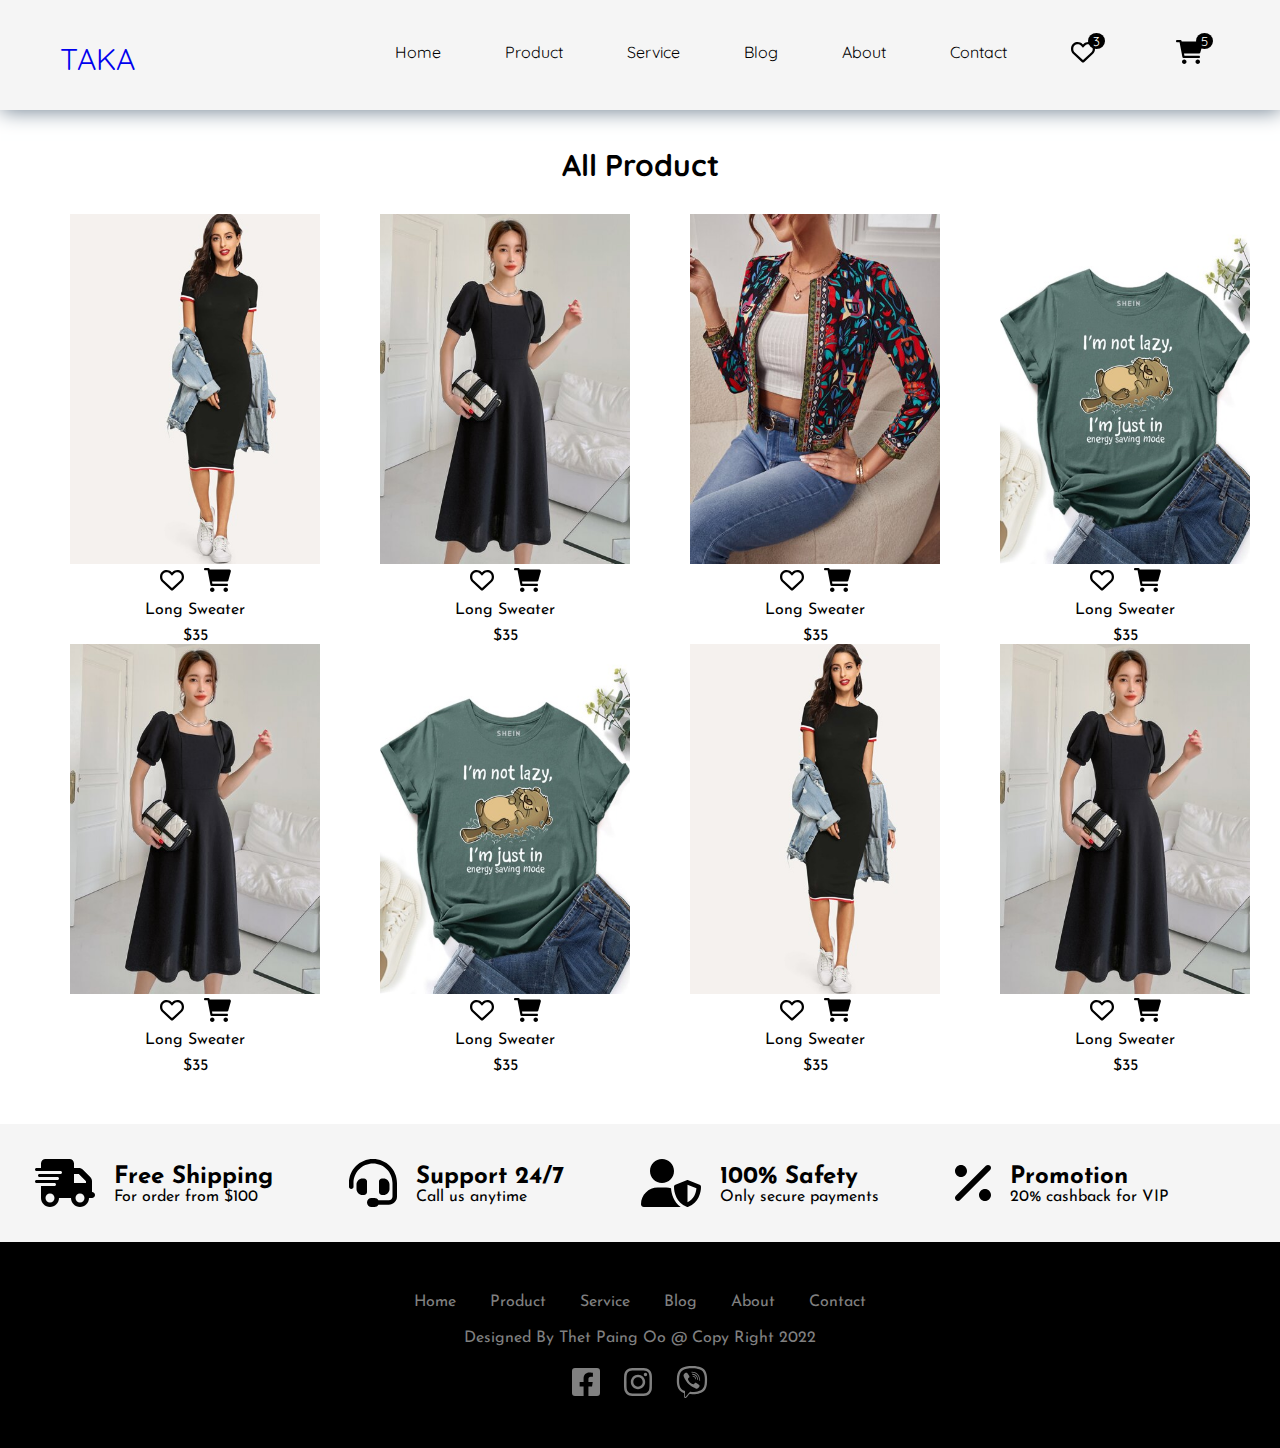
<file: product.html>
<!DOCTYPE html>
<html lang="en">
<head>
    <meta charset="UTF-8">
    <meta http-equiv="X-UA-Compatible" content="IE=edge">
    <meta name="viewport" content="width=device-width, initial-scale=1.0">
    <title>Product</title>
    <link rel="icon" href="images/A New Design - Made with PosterMyWall.png">
    <link rel="stylesheet" href="css/style.css">
    <link rel="stylesheet" href="fontawesome/css/all.min.css">
    <script src="fontawesome/js/all.min.js"></script>

    <link rel="preconnect" href="https://fonts.googleapis.com">
    <link rel="preconnect" href="https://fonts.gstatic.com" crossorigin>
    <link href="https://fonts.googleapis.com/css2?family=Quicksand:wght@300&display=swap" rel="stylesheet">
    <link href="https://fonts.googleapis.com/css2?family=Josefin+Sans:wght@100&display=swap" rel="stylesheet">
</head>
<body>
     <nav class="nav_bar">
        <div>
            <a href="index.html" class="logo">TAKA</a>
        </div>
        <ul>
            <li><a href="index.html"class="nav_item">Home</a></li>
            <li><a href="product.html"class="nav_item">Product</a></li>
            <li><a href="service.html"class="nav_item">Service</a></li>
            <li><a href="blog.html"class="nav_item">Blog</a></li>
            <li><a href="about.html"class="nav_item">About</a></li>
            <li><a href="contact.html"class="nav_item">Contact</a></li>
            <li><a href=""class="nav_item"><i class="fa-regular fa-heart fa-xl"></i><span class="icon_noti">3</span></a></li>
            <li><a href=""class="nav_item"><i class="fa-solid fa-cart-shopping fa-xl"></i><span class="icon_noti">5</span></a></li>
        </ul>
     </nav>
     <br><br>
     <center><h2 class="allproduct">All Product</h2></center>
     <div class="myproduct">
        <div>
            <a href="detail.html"><img src="images/pdp1.jpeg" alt="" class="pd_image"></a>
            <p><i class="fa-regular fa-heart fa-xl new_arrival_icon"></i><i class="fa-solid fa-cart-shopping fa-xl"></i></p>
            <p class="pd_name">Long Sweater</p>
            <p class="pd_price">$35</p>
        </div>
        <div>
            <a href="detail.html"><img src="images/pdp2.jpeg" alt="" class="pd_image"></a>
            <p><i class="fa-regular fa-heart fa-xl new_arrival_icon"></i><i class="fa-solid fa-cart-shopping fa-xl"></i></p>
            <p class="pd_name">Long Sweater</p>
            <p class="pd_price">$35</p>
        </div>
        <div>
            <a href="detail.html"><img src="images/pdp3.jpeg" alt="" class="pd_image"></a>
            <p><i class="fa-regular fa-heart fa-xl new_arrival_icon"></i><i class="fa-solid fa-cart-shopping fa-xl"></i></p>
            <p class="pd_name">Long Sweater</p>
            <p class="pd_price">$35</p>
        </div>
        <div>
            <a href="detail.html"><img src="images/pdp4.jpeg" alt="" class="pd_image"></a>
            <p><i class="fa-regular fa-heart fa-xl new_arrival_icon"></i><i class="fa-solid fa-cart-shopping fa-xl"></i></p>
            <p class="pd_name">Long Sweater</p>
            <p class="pd_price">$35</p>
        </div>
        <div>
            <a href="detail.html"><img src="images/pdp2.jpeg" alt="" class="pd_image"></a>
            <p><i class="fa-regular fa-heart fa-xl new_arrival_icon"></i><i class="fa-solid fa-cart-shopping fa-xl"></i></p>
            <p class="pd_name">Long Sweater</p>
            <p class="pd_price">$35</p>
        </div>
        <div>
            <a href="detail.html"><img src="images/pdp4.jpeg" alt="" class="pd_image"></a>
            <p><i class="fa-regular fa-heart fa-xl new_arrival_icon"></i><i class="fa-solid fa-cart-shopping fa-xl"></i></p>
            <p class="pd_name">Long Sweater</p>
            <p class="pd_price">$35</p>
        </div>
        <div>
            <a href="detail.html"><img src="images/pdp1.jpeg" alt="" class="pd_image"></a>
            <p><i class="fa-regular fa-heart fa-xl new_arrival_icon"></i><i class="fa-solid fa-cart-shopping fa-xl"></i></p>
            <p class="pd_name">Long Sweater</p>
            <p class="pd_price">$35</p>
        </div>
        <div>
            <a href="detail.html"><img src="images/pdp2.jpeg" alt="" class="pd_image"></a>
            <p><i class="fa-regular fa-heart fa-xl new_arrival_icon"></i><i class="fa-solid fa-cart-shopping fa-xl"></i></p>
            <p class="pd_name">Long Sweater</p>
            <p class="pd_price">$35</p>
        </div>
     </div>

     <div class="support">
        <div>
            <i class="fa-solid fa-truck-fast fa-3x"></i>
            <p><b>Free Shipping</b><br> For order from $100</p>
        </div>
        <div>
            <i class="fa-solid fa-headset fa-3x"></i>
            <p><b>Support 24/7</b><br> Call us anytime</p>
        </div>
        <div>
            <i class="fa-solid fa-user-shield fa-3x"></i>
            <p><b>100% Safety</b><br> Only secure payments</p>
        </div>
        <div>
            <i class="fa-solid fa-percent fa-3x"></i>
            <p><b>Promotion</b><br> 20% cashback for VIP</p>
        </div>
     </div>
     <footer class="footer">
        <center>
            <a href="" class="footer_nav">Home</a>
            <a href="" class="footer_nav">Product</a>
            <a href="" class="footer_nav">Service</a>
            <a href="" class="footer_nav">Blog</a>
            <a href="" class="footer_nav">About</a>
            <a href="" class="footer_nav">Contact</a>
            <p class="designed_by">Designed By Thet Paing Oo @ Copy Right 2022</p>
            <a href="" class="footer_icon"><i class="fa-brands fa-square-facebook fa-2x"></i></a>
            <a href="" class="footer_icon"><i class="fa-brands fa-instagram fa-2x"></i></a>
            <a href="" class="footer_icon"><i class="fa-brands fa-viber fa-2x"></i></a>
         </center>
     </footer>
    
</body>
</html>
</file>
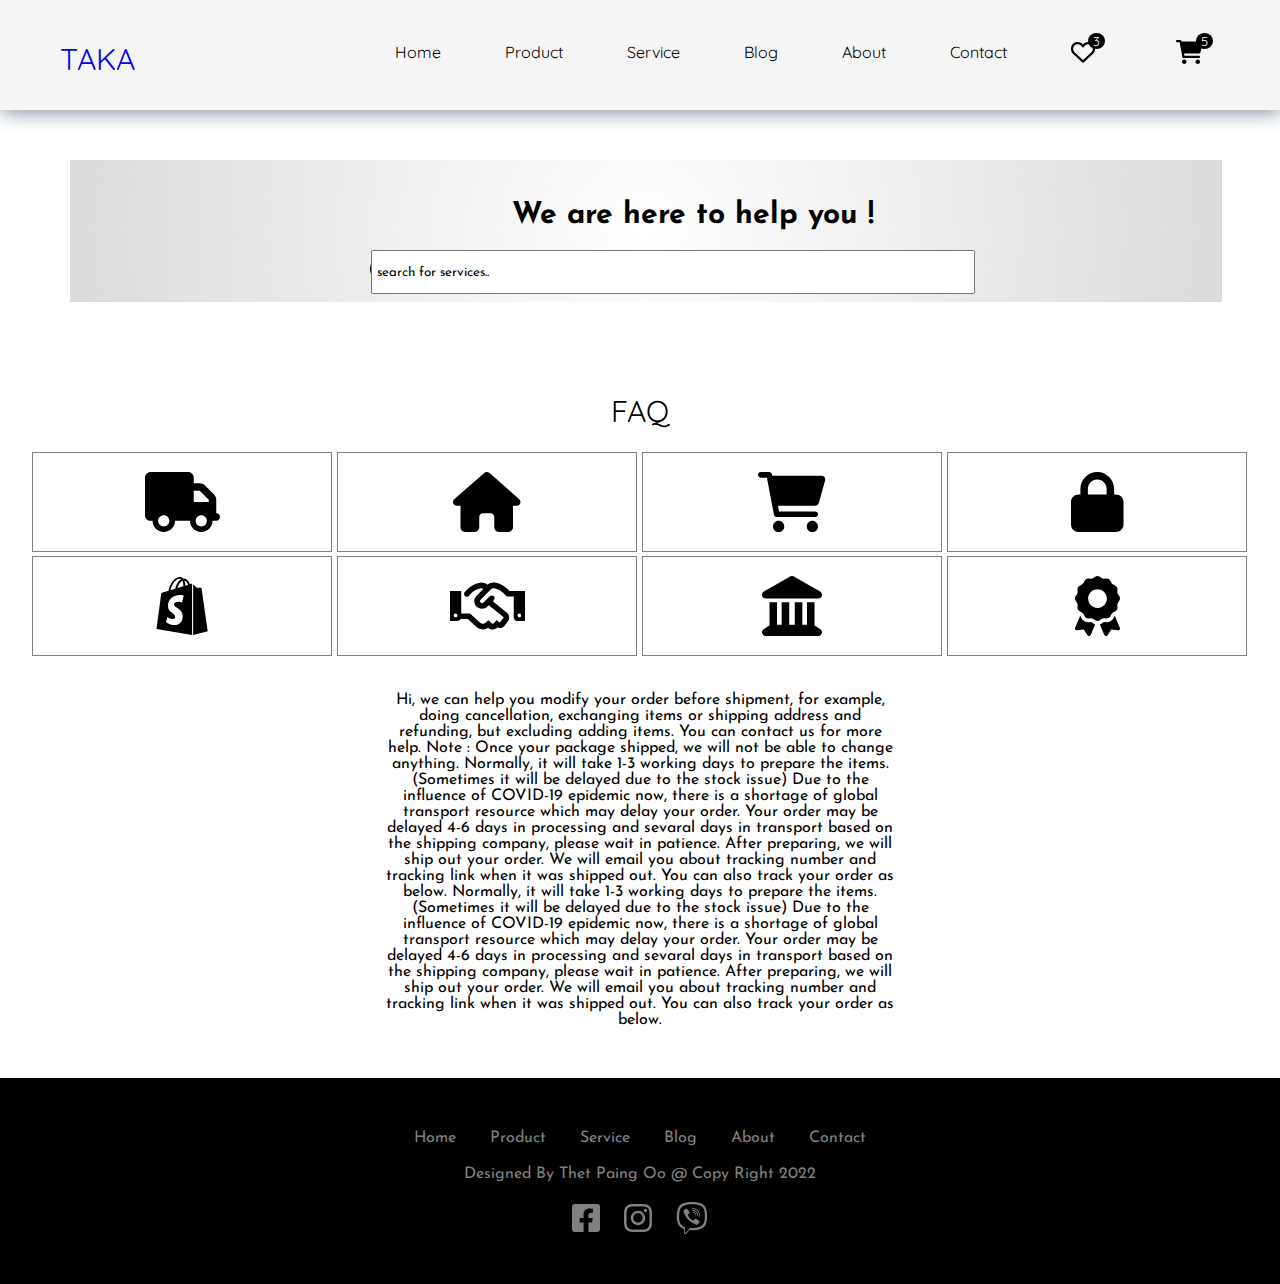
<file: service.html>
<!DOCTYPE html>
<html lang="en">
<head>
    <meta charset="UTF-8">
    <meta http-equiv="X-UA-Compatible" content="IE=edge">
    <meta name="viewport" content="width=device-width, initial-scale=1.0">
    <title>Service</title>
    <link rel="icon" href="images/A New Design - Made with PosterMyWall.png">
    <link rel="stylesheet" href="css/style.css">
    <link rel="stylesheet" href="fontawesome/css/all.min.css">
    <script src="fontawesome/js/all.min.js"></script>

    <link rel="preconnect" href="https://fonts.googleapis.com">
    <link rel="preconnect" href="https://fonts.gstatic.com" crossorigin>
    <link href="https://fonts.googleapis.com/css2?family=Quicksand:wght@300&display=swap" rel="stylesheet">
    <link href="https://fonts.googleapis.com/css2?family=Josefin+Sans:wght@100&display=swap" rel="stylesheet">
</head>
<body>
     <nav class="nav_bar">
        <div>
            <a href="index.html" class="logo">TAKA</a>
        </div>
        <ul>
            <li><a href="index.html"class="nav_item">Home</a></li>
            <li><a href="product.html"class="nav_item">Product</a></li>
            <li><a href="service.html"class="nav_item">Service</a></li>
            <li><a href="blog.html"class="nav_item">Blog</a></li>
            <li><a href="about.html"class="nav_item">About</a></li>
            <li><a href="contact.html"class="nav_item">Contact</a></li>
            <li><a href=""class="nav_item"><i class="fa-regular fa-heart fa-xl"></i><span class="icon_noti">3</span></a></li>
            <li><a href=""class="nav_item"><i class="fa-solid fa-cart-shopping fa-xl"></i><span class="icon_noti">5</span></a></li>
        </ul>
     </nav>

     <div class="helpcenter">
        <img src="images/helpcenter.jpg" alt="">
        <div class="helptext">
            <h2>We are here to help you !</h2><br>
        </div>
            <i class="fa-solid fa-magnifying-glass fa-2x help_icon"></i><input type="text" value=" search for services.." class="helpinput">
     </div><br><br>

     <div>
        <p class="header">FAQ</p><br>
        <center class="category_center">
            <a href=""><button class="category"><i class="fa-solid fa-truck fa-3x"></i></button></a>
            <a href=""><button class="category"><i class="fa-solid fa-house fa-3x"></i></button></a>
            <a href=""><button class="category"><i class="fa-solid fa-cart-shopping fa-3x"></i></button></a>
            <a href=""><button class="category"><i class="fa-solid fa-lock fa-3x"></i></button></a>
            <a href=""><button class="category"><i class="fa-brands fa-shopify fa-3x"></i></button></a>
            <a href=""><button class="category"><i class="fa-regular fa-handshake fa-3x"></i></button></a>
            <a href=""><button class="category"><i class="fa-solid fa-landmark fa-3x"></i></button></a>
            <a href=""><button class="category"><i class="fa-solid fa-award fa-3x"></i></button></a>
        </center>
     </div><br><br>
     <center>
        <p class="servicetext">Hi, we can help you modify your order before shipment, for example, doing cancellation, exchanging items or shipping address and refunding, but excluding adding items. You can contact us for more help.
            Note : Once your package shipped, we will not be able to change anything. Normally, it will take 1-3 working days to prepare the items.

            (Sometimes it will be delayed due to the stock issue)
            
            Due to the influence of COVID-19 epidemic now, there is a shortage of global transport resource which may delay your order. Your order may be delayed 4-6 days in processing and sevaral days in transport based on the shipping company, please wait in patience.
            
            After preparing, we will ship out your order. We will email you about tracking number and tracking link when it was shipped out.
            
            You can also track your order as below. Normally, it will take 1-3 working days to prepare the items.

            (Sometimes it will be delayed due to the stock issue)
            
            Due to the influence of COVID-19 epidemic now, there is a shortage of global transport resource which may delay your order. Your order may be delayed 4-6 days in processing and sevaral days in transport based on the shipping company, please wait in patience.
            
            After preparing, we will ship out your order. We will email you about tracking number and tracking link when it was shipped out.
            
            You can also track your order as below.</p>
     </center>
     <footer class="footer">
        <center>
            <a href="" class="footer_nav">Home</a>
            <a href="" class="footer_nav">Product</a>
            <a href="" class="footer_nav">Service</a>
            <a href="" class="footer_nav">Blog</a>
            <a href="" class="footer_nav">About</a>
            <a href="" class="footer_nav">Contact</a>
            <p class="designed_by">Designed By Thet Paing Oo @ Copy Right 2022</p>
            <a href="" class="footer_icon"><i class="fa-brands fa-square-facebook fa-2x"></i></a>
            <a href="" class="footer_icon"><i class="fa-brands fa-instagram fa-2x"></i></a>
            <a href="" class="footer_icon"><i class="fa-brands fa-viber fa-2x"></i></a>
         </center>
     </footer>
    
</body>
</html>
</file>
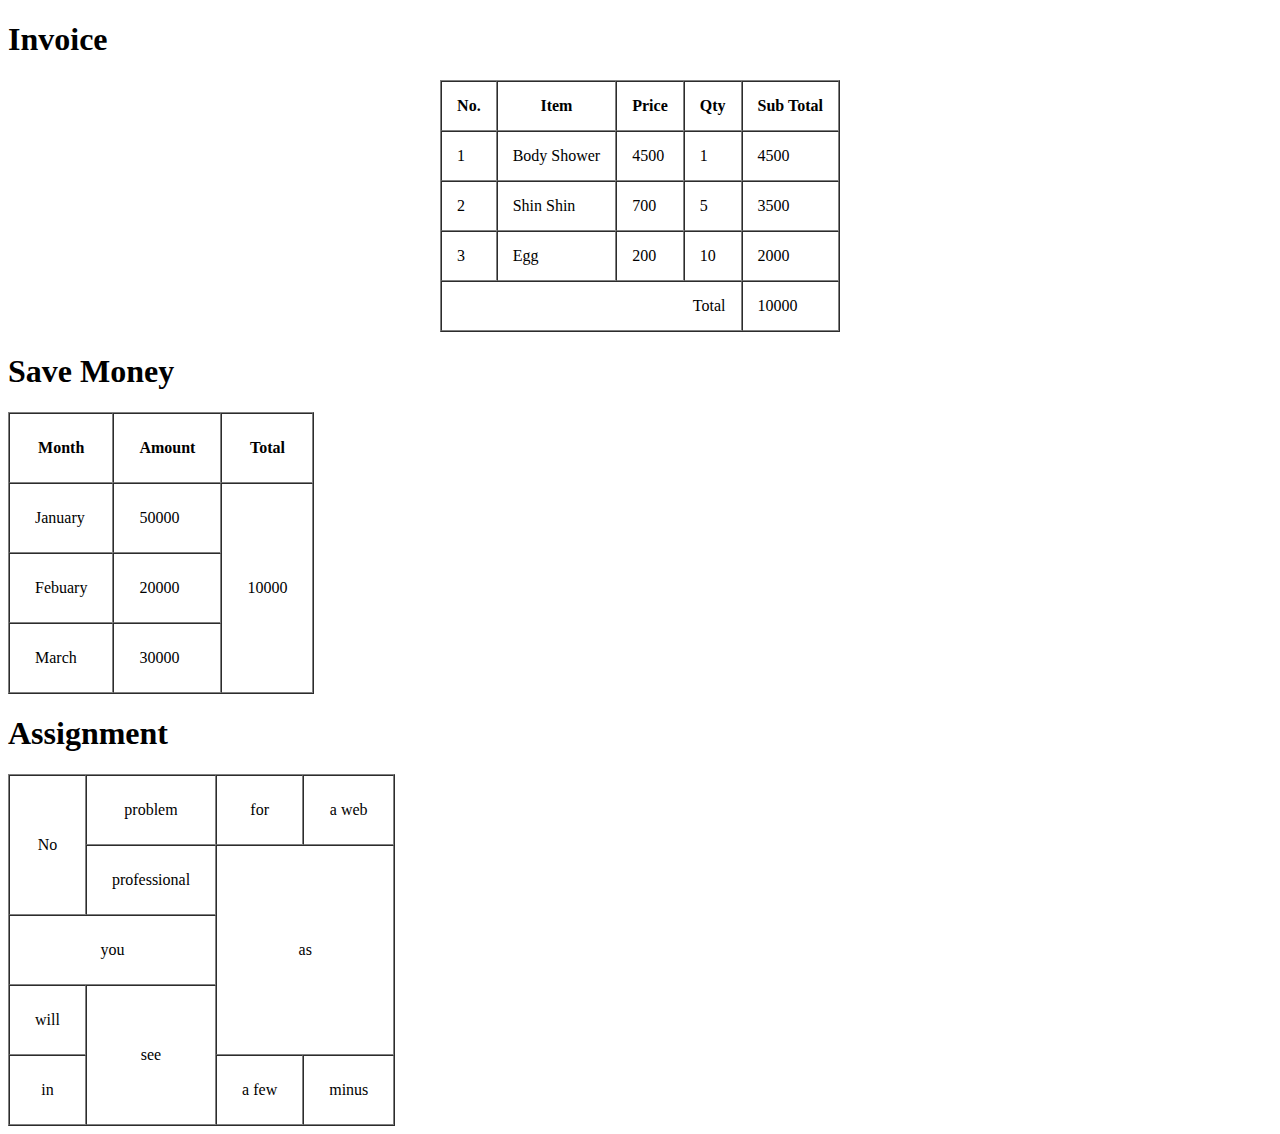
<file: table.html>
<!DOCTYPE html>
<!DOCTYPE html>
<html lang="en">
<head>
    <meta charset="UTF-8">
    <meta http-equiv="X-UA-Compatible" content="IE=edge">
    <meta name="viewport" content="width=device-width, initial-scale=1.0">
    <title>Table</title>
</head>
<body>
    <h1>Invoice</h1>
    <table border="1" cellspacing="0" cellpadding="15" align="center">
        <thead>
            <tr>
                <th>No.</th>
                <th>Item</th>
                <th>Price</th>
                <th>Qty</th>
                <th>Sub Total</th>
            </tr>
        </thead>
        <tbody>
            <tr>
                <td>1</td>
                <td>Body Shower</td>
                <td>4500</td>
                <td>1</td>
                <td>4500</td>
            </tr>
            <tr>
                <td>2</td>
                <td>Shin Shin</td>
                <td>700</td>
                <td>5</td>
                <td>3500</td>
            </tr>
            <tr>
                <td>3</td>
                <td>Egg</td>
                <td>200</td>
                <td>10</td>
                <td>2000</td>
            </tr>
        </tbody>
        <tfoot>
            <td colspan="4" align="right">Total</td>
            <td>10000</td>
        </tfoot>
    </table>

    <h1>Save Money</h1>
    <table border="1" cellspacing="0" cellpadding="25">
        <thead>
            <tr>
                <th>Month</th>
                <th>Amount</th>
                <th>Total</th>
            </tr>
        </thead>
        <tbody>
            <tr>
                <td>January</td>
                <td>50000</td>
                <td rowspan="3">10000</td>
            </tr>
            <tr>
                <td>Febuary</td>
                <td>20000</td>
            </tr>
            <tr>
                <td>March</td>
                <td>30000</td>
            </tr>
        </tbody>
    </table>

    <h1>Assignment</h1>
    <table border="1" cellspacing="0" cellpadding="25">
        <tbody align="center">
            <tr>
                <td rowspan="2">No</td>
                <td>problem</td>
                <td>for</td>
                <td>a web</td>
            </tr>
            <tr>
                <td>professional</td>
                <td rowspan="3" colspan="2">as</td>
            </tr>
            <tr>
                <td colspan="2">you</td>
            </tr>
            <tr>
                <td>will</td>
                <td rowspan="2">see</td>
            </tr>
            <tr>
                <td>in</td>
                <td>a few</td>
                <td>minus</td>
            </tr>
        </tbody>
    </table>
</body>
</html>
</file>
<file: css/style.css>
*{
    margin: 0;
    padding: 0;
}
.nav_bar{
    background-color: whitesmoke;
    height: 110px;
    box-shadow: 1px 1px 20px slategray;
}
.nav_bar div{
    display: inline-block;
}
.nav_bar ul{
    display: inline-block;
    float: right;
}
.nav_bar ul li{
    display: inline-block;
    margin-top: 40px;
    margin-right: 60px;
}
.nav_bar ul li a{
    text-decoration: none;
    font-family: 'Quicksand', sans-serif;
    color: black;
}
.logo{
    text-decoration: none;
    margin-top: 40px;
    margin-left: 60px;
    display: inline-block;
    font-size: 30px;
    font-family: 'Quicksand', sans-serif;
}
.nav_item:hover{
    color: rgb(224, 193, 135);
}
.icon_noti{
    position: relative;
    top: -12px;
    background-color: black;
    color: white;
    padding: 0px 5px;
    border-radius: 50%;
    font-size: 13px;
    left: -7px;
}
.icon_noti:hover{
    background-color: rgb(224, 193, 135);
    color: black;
}
.bunner_img{
    width: 100%;
}
.bunner_text{
    font-family: 'Josefin Sans', sans-serif;
    font-size: 20px;
    color: grey;
    position: absolute;
    top: 300px;
    left: 100px;
}
.shop_now{
    width: 100px;
    height: 40px;
    border-radius: 5px;
    border: 1px solid grey;
    background-color: transparent;
    font-family: 'Quicksand', sans-serif;
    color: grey;
}
.shop_now:hover{
    cursor: pointer;
    background-color: black;
    font-family: 'Quicksand', sans-serif;
    color: gray;
    width: 105px;
    height: 44px;
}
.header{
    text-align: center;
    margin-top: 50px;
    font-family: 'Quicksand', sans-serif;
    font-size: 30px;
}
.category{
    width: 300px;
    height: 100px;
    margin-right: 1px;
    margin-top: 4px;
    background-color: transparent;
    color: black;
    box-shadow: none;
    border: 0.05px solid grey;
    font-family: 'Josefin Sans', sans-serif;
    font-size: 20px;
}
.category:hover{
    background-color: black;
    color: white;
    border: none;
}

/* new arrival */

.new_arrival_header{
    margin-left: 40px;
    font-family: 'Quicksand', sans-serif;
}

.newarrivalimg a img{
    width: 250px;
    height: 350px;
    margin-bottom: 10px;
}
.new_arrival{
    display: grid;
    grid-template-columns: auto auto auto auto auto;
    margin-left: 40px;
    margin-right: 40px;
    text-align: center;
    grid-row-gap: 20px;
}
.new_arrival_icon{
    padding-right: 20px;
}
.pd_name{
    padding-top: 10px;
    padding-bottom: 10px;
    font-family: 'Josefin Sans', sans-serif;
}
.pd_price{
    font-family: 'Josefin Sans', sans-serif;
}

/*blog*/
.ob_img{
    width: 100%;
    height: 300px;
    border-radius: 5px 5px 0px 0px;
    transition-duration: .5s;
}
.ob_img:hover{
    transform: scale(1.2);
}
.blog_img_zoom{
    width: 100%;
    height: 300px;
    display: inline-block;
    overflow: hidden;
    border-radius: 5px 5px 0px 0px;
}
.blog{
    display: grid;
    grid-template-columns: auto auto auto;
    margin-left: 70px;
    margin-right: 70px;
    padding-top: 40px;
    grid-column-gap: 30px;
}
.blog_date{
    color: orange;
    text-decoration: none;
    padding-left: 10px;
}
.blog_text{
    text-align: justify;
    padding-left: 10px;
    padding-right: 10px;
    padding-top: 10px;
    font-family: 'Josefin Sans', sans-serif;
}
.blog div{
    box-shadow: -3px 4px 12px rgb(212, 205, 205);
}
.readmore{
    display: inline-block;
    color: orange;
    padding-top: 10px;
    padding-left: 10px;
    padding-bottom: 20px;
}
.available_image{
    display: inline-block;
    width: 250px;
    height: 350px;
    background-image: url(../images/avn1.webp);
}
.available_image:hover{
    background-image: url(../images/avnc1.webp);
}
.view_more{
    display: inline-block;
    color: orange;
    font-family: 'Josefin Sans', sans-serif;
}

/* support */
.support div p{
    display: inline-block;
    margin-left: 15px;
    font-family: 'Josefin Sans', sans-serif;
}
.support{
    display: grid;
    grid-template-columns: auto auto auto auto;
    margin-top: 50px;
    padding: 35px;
    background-color: whitesmoke;
    align-items: center;

}

.support div p b{
    font-size: 24px;
    font-family: 'Josefin Sans', sans-serif;
}

/*footer*/

.footer{
    background-color: black;
    padding-top: 50px;
}
.footer_nav{
    font-family: 'Josefin Sans', sans-serif;
    color: gray;
    text-decoration: none;
    margin: 0px 15px;
}
.designed_by{
    font-family: 'Josefin Sans', sans-serif;
    color: gray;
    margin-top: 20px;
}
.footer_icon{
    color: gray;
    display: inline-block;
    margin: 20px 10px 50px;
}


.pd_image{
    width: 250px;
    height: 350px;
}
.myproduct{
    display: grid;
    grid-template-columns: auto auto auto auto;
    margin-left: 40px;
    margin-top: 30px;
    margin-bottom: 50px;
    text-align: center;
}
.allproduct{
    font-family: 'Quicksand', sans-serif;
    font-size: 30px;
    margin-bottom: 30px;
}

/*helpcenter */
.helpcenter img{
    display: inline-block;
    width: 90%;
    margin-top: 50px;
    margin-left: 70px;
}

.helptext{
    font-family: 'Josefin Sans', sans-serif;
    font-size: 20px;
    color: black;
    position: absolute;
    top: 200px;
    left: 40%;
}
.helpinput{
    width: 600px;
    height: 40px;
    font-family: 'Josefin Sans', sans-serif;
    position: absolute;
    top: 250px;
    left: 29%;
}
.help_icon{
    position: absolute;
    top: 256px;
    left: 370px;
}
.servicetext{
    margin-left: 30%;
    margin-right: 30%;
    margin-bottom: 50px;
    font-family: 'Josefin Sans', sans-serif;
    text-align: center;
    text-justify: auto;
}
.abouttext{
    margin-left: 100px;
    margin-right: 100px;
    font-family: 'Josefin Sans', sans-serif;
}
.about_image{
    width: 300px;
    height: 220px;
}
.aboutheadertext{
    font-family: 'Quicksand', sans-serif;
}
.contactlist{
    display: grid;
    grid-template-columns: auto auto auto;
    margin-left: 40px;
    margin-top: 30px;
    margin-bottom: 50px;
    text-align: center;
}
.contact_img{
    margin-top: 20px;
}
</file>
